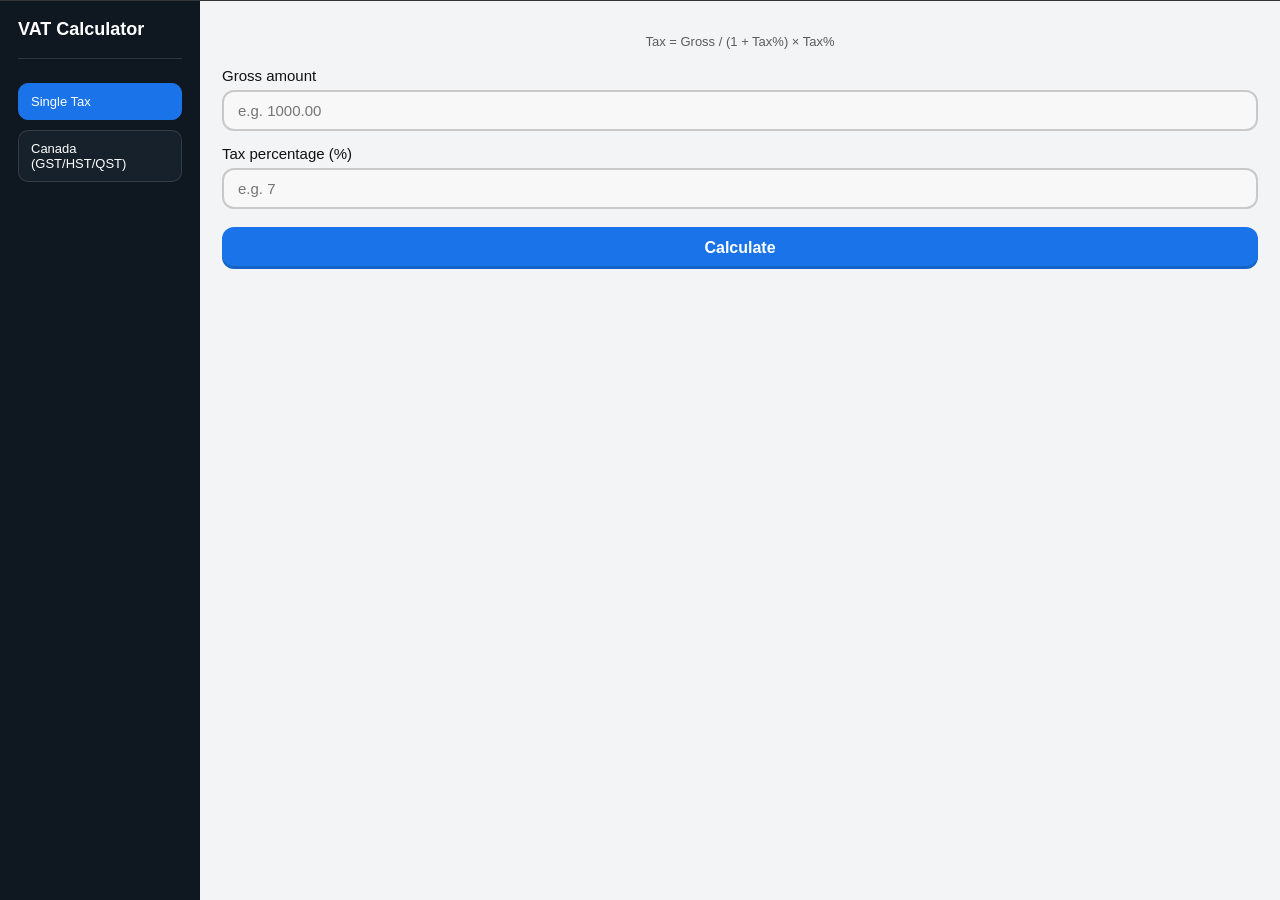
<file: index.html>
<!DOCTYPE html>
<html lang="en">
<head>
  <meta charset="utf-8" />
  <meta name="viewport" content="width=device-width, initial-scale=1" />
  <link rel="stylesheet" type="text/css" href="index.css" />
</head>
<body>
  <div class="ise-extension">
    <div class="ise-extension-content">
      <div class="app-shell">

        <aside class="sidebar">
          <div class="brand">
            <div class="brand-title">VAT Calculator</div>
            <div class="brand-subtitle"></div>
          </div>
          <button class="nav-btn active" data-target="vat-single.html">Single Tax</button>
          <button class="nav-btn" data-target="vat-canada.html">Canada (GST/HST/QST)</button>
        </aside>

        <main class="main-panel">
          <iframe id="toolFrame" class="tool-frame" src="vat-single.html" title="VAT Calculator"></iframe>
        </main>

      </div>
    </div>
  </div>
  <script src="index.js"></script>
</body>
</html>
</file>
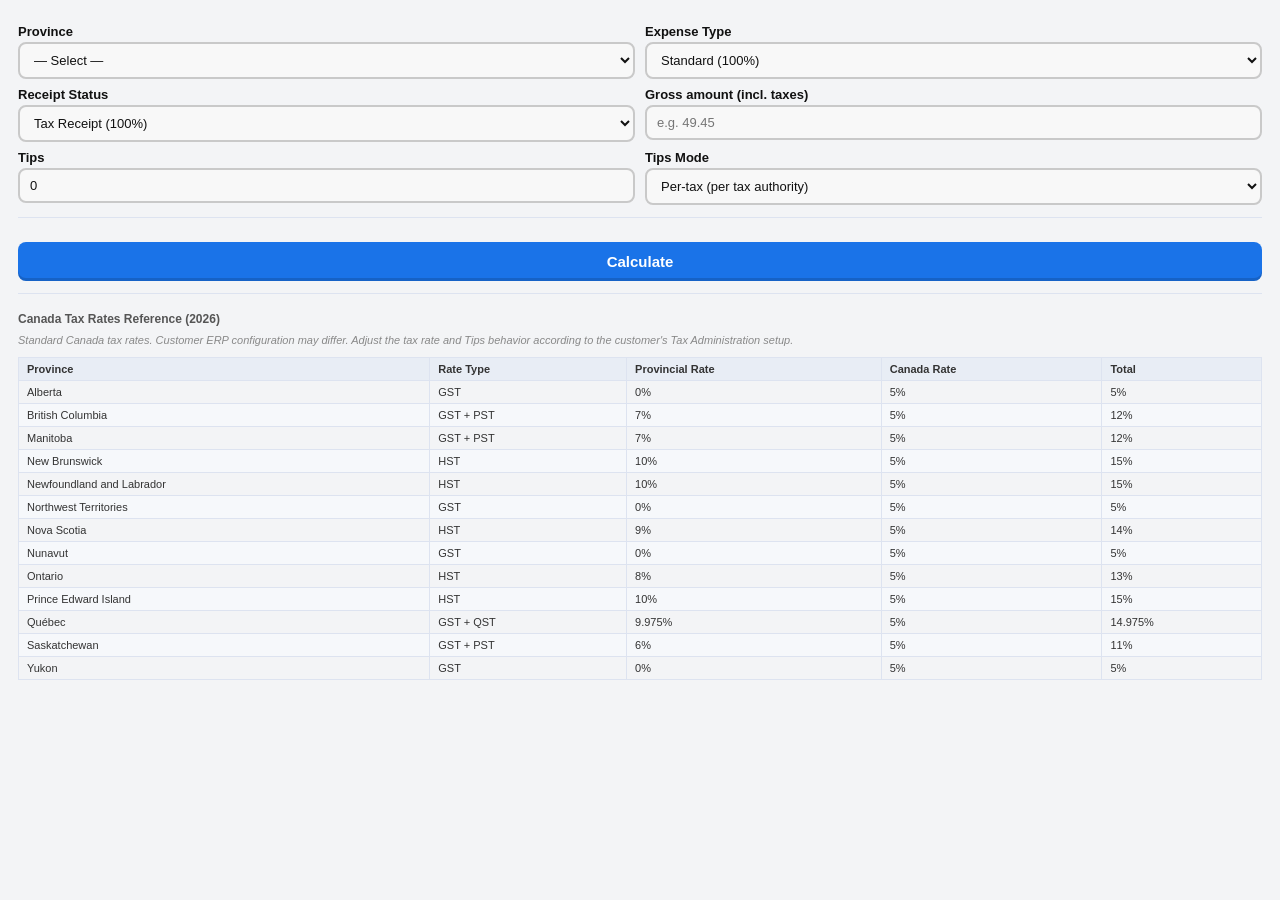
<file: vat-canada.html>
<!DOCTYPE html>
<html lang="en">
<head>
  <meta charset="utf-8" />
  <meta name="viewport" content="width=device-width, initial-scale=1" />
  <style>
    body {
      font-family: Arial, sans-serif;
      background: #f3f4f6 !important;
      color: #111111 !important;
      margin: 0;
      padding: 16px 18px;
      box-sizing: border-box;
    }
    label { display:block; margin:8px 0 3px 0; font-size:13px; font-weight:600; color:#111 !important; }
    input[type="number"], input[type="text"], select {
      width:100%; padding:8px 10px; border:2px solid #c9c9c9; border-radius:8px;
      background:#f8f8f8; color:#111; font-size:13px; font-family:inherit; box-sizing:border-box;
    }
    input:focus, select:focus { outline:none; border-color:#1a73e8; }
    .row-2 { display:grid; grid-template-columns:1fr 1fr; gap:10px; }
    .row-3 { display:grid; grid-template-columns:1fr 1fr 1fr; gap:8px; }

    .tax-row { background:#fff; border:1px solid #dde3f0; border-radius:8px; padding:10px 12px; margin-top:6px; }
    .tax-row-title { font-size:11px; font-weight:700; color:#0d63af; text-transform:uppercase; margin-bottom:6px; }
    .tax-row-title.t2 { color:#6a0dad; }
    .checkbox-row { display:flex; align-items:center; gap:6px; margin-top:6px; font-size:13px; }
    .checkbox-row input[type="checkbox"] { width:16px; height:16px; }
    .section-divider { border:none; border-top:1px solid #dde3f0; margin:12px 0; }

    #calculateBtn {
      width:100%; margin-top:12px; padding:11px; border:none; border-radius:8px;
      background:#1a73e8; color:#fff; font-size:15px; font-weight:700; font-family:inherit; cursor:pointer;
      box-shadow:inset 0 -3px 0 rgba(0,0,0,0.15);
    }
    #calculateBtn:hover { background:#1557b0; }

    .cards { display:grid; grid-template-columns:1fr 1fr; gap:8px; margin-top:12px; }
    .card { background:#fff; border:1px solid #dde3f0; border-radius:8px; padding:10px 12px; }
    .card-label { font-size:10px; color:#666; font-weight:700; text-transform:uppercase; letter-spacing:.04em; }
    .card-value { font-size:20px; font-weight:700; color:#111; margin:2px 0; }
    .card-sub { font-size:11px; color:#888; }
    .card-net-multi { font-size:13px; font-weight:600; color:#333; margin:2px 0; }
    .card-tax1 .card-value { color:#0d63af; }
    .card-tax2 .card-value { color:#6a0dad; }
    .card-reclaim { border-color:#b6ddb6; background:#f0fff0; }
    .card-reclaim .card-value { color:#1a7a1a; }

    .formula-hint { margin-top:8px; font-size:11px; font-style:italic; color:#777; line-height:1.7; }
    .proof-ok   { margin-top:6px; background:#e6f9ee; border:1px solid #6fcf97; border-radius:6px; padding:7px 10px; font-size:11px; color:#1a7a1a; }
    .proof-fail { margin-top:6px; background:#ffe6e6; border:1px solid #eb5757; border-radius:6px; padding:7px 10px; font-size:11px; color:#b90000; }
    .tips-note  { color:#b07000; }

    .ref-section { margin-top:18px; }
    .ref-title { font-size:12px; font-weight:700; color:#555; margin-bottom:6px; }
    .ref-note { font-size:11px; color:#888; font-style:italic; margin-bottom:8px; line-height:1.5; }
    table.ref-table { width:100%; border-collapse:collapse; font-size:11px; }
    .ref-table th { background:#e8edf5; color:#333; padding:5px 8px; text-align:left; border:1px solid #dde3f0; }
    .ref-table td { padding:5px 8px; border:1px solid #dde3f0; color:#333; }
    .ref-table tr:nth-child(even) td { background:#f6f8fb; }
    .ref-table tr.ref-highlight td { background:#dbeafe !important; font-weight:700; }
  </style>
</head>
<body>

  <div class="row-2">
    <div>
      <label for="province">Province</label>
      <select id="province" onchange="onProvinceChange()">
        <option value="">— Select —</option>
        <option value="AB">AB – Alberta</option>
        <option value="BC">BC – British Columbia</option>
        <option value="MB">MB – Manitoba</option>
        <option value="NT">NT – NW Territories</option>
        <option value="NU">NU – Nunavut</option>
        <option value="QC">QC – Quebec</option>
        <option value="SK">SK – Saskatchewan</option>
        <option value="YT">YT – Yukon</option>
        <option value="NB">NB – New Brunswick</option>
        <option value="NL">NL – Newfoundland</option>
        <option value="NS">NS – Nova Scotia</option>
        <option value="ON">ON – Ontario</option>
        <option value="PE">PE – PEI</option>
      </select>
    </div>
    <div>
      <label for="expense-type">Expense Type</label>
      <select id="expense-type">
        <option value="100">Standard (100%)</option>
        <option value="50">Meals &amp; Ent. (50%)</option>
      </select>
    </div>
  </div>

  <div class="row-2">
    <div>
      <label for="receipt-status">Receipt Status</label>
      <select id="receipt-status">
        <option value="100">Tax Receipt (100%)</option>
        <option value="100">Receipt (100%)</option>
        <option value="0">No Receipt (0%)</option>
      </select>
    </div>
    <div>
      <label for="gross-ca">Gross amount (incl. taxes)</label>
      <input id="gross-ca" type="number" step="0.01" placeholder="e.g. 49.45" />
    </div>
  </div>

  <div class="row-2">
    <div>
      <label for="tips">Tips</label>
      <input id="tips" type="number" step="0.01" placeholder="0.00" value="0" />
    </div>
    <div>
      <label for="tips-mode">Tips Mode</label>
      <select id="tips-mode">
        <option value="per-tax">Per-tax (per tax authority)</option>
        <option value="ignore">Standard / Ignore Tips</option>
      </select>
    </div>
  </div>

  <hr class="section-divider" />
  <div id="tax-rows"></div>

  <button id="calculateBtn">Calculate</button>

  <div class="cards" id="cards" style="display:none;">
    <div class="card card-tax1">
      <div class="card-label" id="lbl-tax1">Tax 1</div>
      <div class="card-value" id="val-tax1">—</div>
      <div class="card-sub"  id="sub-tax1"></div>
    </div>
    <div class="card card-tax2" id="card2" style="display:none;">
      <div class="card-label" id="lbl-tax2">Tax 2</div>
      <div class="card-value" id="val-tax2">—</div>
      <div class="card-sub"  id="sub-tax2"></div>
    </div>
    <div class="card" id="card-net">
      <div class="card-label">Net / Base</div>
      <div id="val-net-content">—</div>
    </div>
    <div class="card card-reclaim">
      <div class="card-label">Total Reclaim</div>
      <div class="card-value" id="val-reclaim">—</div>
    </div>
  </div>

  <div id="formula-out"></div>

  <hr class="section-divider" />

  <div class="ref-section">
    <div class="ref-title">Canada Tax Rates Reference (2026)</div>
    <div class="ref-note">Standard Canada tax rates. Customer ERP configuration may differ. Adjust the tax rate and Tips behavior according to the customer's Tax Administration setup.</div>
    <table class="ref-table" id="ref-table">
      <thead><tr><th>Province</th><th>Rate Type</th><th>Provincial Rate</th><th>Canada Rate</th><th>Total</th></tr></thead>
      <tbody>
        <tr data-prov="AB"><td>Alberta</td>                    <td>GST</td>         <td>0%</td>     <td>5%</td><td>5%</td></tr>
        <tr data-prov="BC"><td>British Columbia</td>           <td>GST + PST</td>   <td>7%</td>     <td>5%</td><td>12%</td></tr>
        <tr data-prov="MB"><td>Manitoba</td>                   <td>GST + PST</td>   <td>7%</td>     <td>5%</td><td>12%</td></tr>
        <tr data-prov="NB"><td>New Brunswick</td>              <td>HST</td>         <td>10%</td>    <td>5%</td><td>15%</td></tr>
        <tr data-prov="NL"><td>Newfoundland and Labrador</td>  <td>HST</td>         <td>10%</td>    <td>5%</td><td>15%</td></tr>
        <tr data-prov="NT"><td>Northwest Territories</td>      <td>GST</td>         <td>0%</td>     <td>5%</td><td>5%</td></tr>
        <tr data-prov="NS"><td>Nova Scotia</td>                <td>HST</td>         <td>9%</td>     <td>5%</td><td>14%</td></tr>
        <tr data-prov="NU"><td>Nunavut</td>                    <td>GST</td>         <td>0%</td>     <td>5%</td><td>5%</td></tr>
        <tr data-prov="ON"><td>Ontario</td>                    <td>HST</td>         <td>8%</td>     <td>5%</td><td>13%</td></tr>
        <tr data-prov="PE"><td>Prince Edward Island</td>       <td>HST</td>         <td>10%</td>    <td>5%</td><td>15%</td></tr>
        <tr data-prov="QC"><td>Québec</td>                     <td>GST + QST</td>   <td>9.975%</td> <td>5%</td><td>14.975%</td></tr>
        <tr data-prov="SK"><td>Saskatchewan</td>               <td>GST + PST</td>   <td>6%</td>     <td>5%</td><td>11%</td></tr>
        <tr data-prov="YT"><td>Yukon</td>                      <td>GST</td>         <td>0%</td>     <td>5%</td><td>5%</td></tr>
      </tbody>
    </table>
  </div>

  <script>
    const PROVINCE_DATA = {
      AB: [{ label:'GST', rate:5,     subtractTips:true  }],
      BC: [{ label:'GST', rate:5,     subtractTips:true  }, { label:'PST', rate:7,     subtractTips:true  }],
      MB: [{ label:'GST', rate:5,     subtractTips:true  }, { label:'PST', rate:7,     subtractTips:true  }],
      NT: [{ label:'GST', rate:5,     subtractTips:true  }],
      NU: [{ label:'GST', rate:5,     subtractTips:true  }],
      QC: [{ label:'GST', rate:5,     subtractTips:true  }, { label:'QST', rate:9.975, subtractTips:false }],
      SK: [{ label:'GST', rate:5,     subtractTips:true  }, { label:'PST', rate:6,     subtractTips:true  }],
      YT: [{ label:'GST', rate:5,     subtractTips:true  }],
      NB: [{ label:'HST', rate:15,    subtractTips:true  }],
      NL: [{ label:'HST', rate:15,    subtractTips:true  }],
      NS: [{ label:'HST', rate:14,    subtractTips:true  }],
      ON: [{ label:'HST', rate:13,    subtractTips:true  }],
      PE: [{ label:'HST', rate:15,    subtractTips:true  }],
    };

    function fmt(n) { return n.toFixed(2); }

    function onProvinceChange() {
      const prov = document.getElementById('province').value;
      // Highlight ref table
      document.querySelectorAll('#ref-table tr[data-prov]').forEach(row => {
        row.classList.toggle('ref-highlight', row.dataset.prov === prov);
      });
      if (!prov) { document.getElementById('tax-rows').innerHTML = ''; return; }
      renderTaxRows(PROVINCE_DATA[prov]);
    }

    function renderTaxRows(taxes) {
      const container = document.getElementById('tax-rows');
      container.innerHTML = '';
      taxes.forEach((t, i) => {
        const cls = i === 0 ? 'tax-row-title' : 'tax-row-title t2';
        container.innerHTML += `
          <div class="tax-row">
            <div class="${cls}">Tax ${i+1}</div>
            <div class="row-3">
              <div>
                <label>Name</label>
                <input type="text" id="tax-name-${i}" value="${t.label}" />
              </div>
              <div>
                <label>Rate (%)</label>
                <input type="number" id="tax-rate-${i}" value="${t.rate}" step="0.001" />
              </div>
              <div>
                <label>Reclaim (%)</label>
                <input type="number" id="tax-reclaim-${i}" value="" step="1" placeholder="Auto" />
              </div>
            </div>
            <div class="checkbox-row">
              <input type="checkbox" id="tax-tips-${i}" ${t.subtractTips ? 'checked' : ''} />
              <label for="tax-tips-${i}" style="margin:0;">Subtract Tips from gross for this tax</label>
            </div>
          </div>`;
      });
    }

    function getTaxRows() {
      const rows = [];
      let i = 0;
      while (document.getElementById('tax-name-' + i)) {
        rows.push({
          label:           document.getElementById('tax-name-' + i).value || ('Tax ' + (i+1)),
          rate:            parseFloat(document.getElementById('tax-rate-' + i).value) || 0,
          subtractTips:    document.getElementById('tax-tips-' + i).checked,
          reclaimOverride: document.getElementById('tax-reclaim-' + i).value.trim(),
        });
        i++;
      }
      return rows;
    }

    document.addEventListener('DOMContentLoaded', () => {
      document.getElementById('calculateBtn').addEventListener('click', calculate);
    });

    function calculate() {
      const gross      = parseFloat(document.getElementById('gross-ca').value);
      const tips       = parseFloat(document.getElementById('tips').value) || 0;
      const expTypePct = parseFloat(document.getElementById('expense-type').value) / 100;
      const receiptPct = parseFloat(document.getElementById('receipt-status').value) / 100;
      const tipsMode   = document.getElementById('tips-mode').value;
      const cards      = document.getElementById('cards');
      const fmlOut     = document.getElementById('formula-out');
      const taxes      = getTaxRows();

      if (isNaN(gross) || gross <= 0 || taxes.length === 0) {
        cards.style.display = 'none'; fmlOut.innerHTML = ''; return;
      }

      const combined = taxes.reduce((s, t) => s + t.rate, 0) / 100;

      const results = taxes.map(t => {
        const shouldSubtract = tipsMode === 'per-tax' && t.subtractTips;
        const adjGross = shouldSubtract ? gross - tips : gross;
        const net      = adjGross / (1 + combined);
        const amount   = net * (t.rate / 100);
        const rPct     = t.reclaimOverride !== '' && !isNaN(parseFloat(t.reclaimOverride))
          ? parseFloat(t.reclaimOverride) / 100
          : expTypePct * receiptPct;
        const rec = amount * rPct;
        return { ...t, adjGross, net, amount, rec, rPct, shouldSubtract };
      });

      const r1 = results[0], r2 = results[1] || null;

      // Tax 1 card
      document.getElementById('lbl-tax1').textContent = r1.label + ' (' + r1.rate + '%)';
      document.getElementById('val-tax1').textContent = fmt(r1.amount);
      document.getElementById('sub-tax1').textContent = 'Reclaim (' + (r1.rPct*100).toFixed(0) + '%): ' + fmt(r1.rec);

      // Tax 2 card
      const card2 = document.getElementById('card2');
      if (r2) {
        card2.style.display = 'block';
        document.getElementById('lbl-tax2').textContent = r2.label + ' (' + r2.rate + '%)';
        document.getElementById('val-tax2').textContent = fmt(r2.amount);
        document.getElementById('sub-tax2').textContent = 'Reclaim (' + (r2.rPct*100).toFixed(0) + '%): ' + fmt(r2.rec);
      } else {
        card2.style.display = 'none';
      }

      // Net / Base card — per tax if different bases
      const netContent = document.getElementById('val-net-content');
      const allSameBase = results.every(t => t.adjGross === r1.adjGross);
      if (allSameBase) {
        netContent.innerHTML = '<div class="card-value">' + fmt(r1.net) + '</div>';
      } else {
        netContent.innerHTML = results.map(t =>
          '<div class="card-net-multi">' + t.label + ': ' + fmt(t.net) + '</div>'
        ).join('');
      }

      document.getElementById('val-reclaim').textContent = fmt(results.reduce((s, t) => s + t.rec, 0));
      cards.style.display = 'grid';

      // Formula
      let fml = '<div class="formula-hint">';
      results.forEach(t => {
        const adjLabel = t.shouldSubtract && tips > 0
          ? fmt(gross) + ' &minus; ' + fmt(tips) + ' = ' + fmt(t.adjGross)
          : fmt(gross);
        fml += '<b>' + t.label + ':</b> NET = ' + adjLabel + ' / (1 + ' + combined.toFixed(5) + ') = ' + fmt(t.net) + '<br>';
        fml += '&nbsp;&nbsp;' + t.label + ' = ' + fmt(t.net) + ' &times; ' + (t.rate/100).toFixed(5) + ' = ' + fmt(t.amount);
        fml += ' | Reclaim = ' + fmt(t.amount) + ' &times; ' + (t.rPct*100).toFixed(0) + '% = ' + fmt(t.rec) + '<br>';
      });
      if (tips > 0 && tipsMode === 'per-tax') fml += '<span class="tips-note">Tips ' + fmt(tips) + ': applied per-tax (per tax authority)</span><br>';
      if (tips > 0 && tipsMode === 'ignore')  fml += '<span class="tips-note">Tips ignored (Standard mode)</span><br>';
      fml += '</div>';

      // Proof per tax
      let proofHtml = '<div class="proof-ok">';
      let allOk = true;
      results.forEach(t => {
        const check = t.net * (1 + combined);
        const diff  = Math.abs(check - t.adjGross);
        const ok    = diff < 0.005;
        if (!ok) allOk = false;
        proofHtml += (ok ? '✓ ' : '⚠ ') + t.label + ': NET ' + fmt(t.net) + ' &times; (1 + ' + combined.toFixed(5) + ') = ' + fmt(check) + ' = ' + fmt(t.adjGross) + (ok ? ' ✓' : ' ✗') + '<br>';
      });
      proofHtml += '</div>';
      if (!allOk) proofHtml = proofHtml.replace('proof-ok', 'proof-fail');

      fmlOut.innerHTML = fml + proofHtml;
    }
  </script>
</body>
</html>
</file>
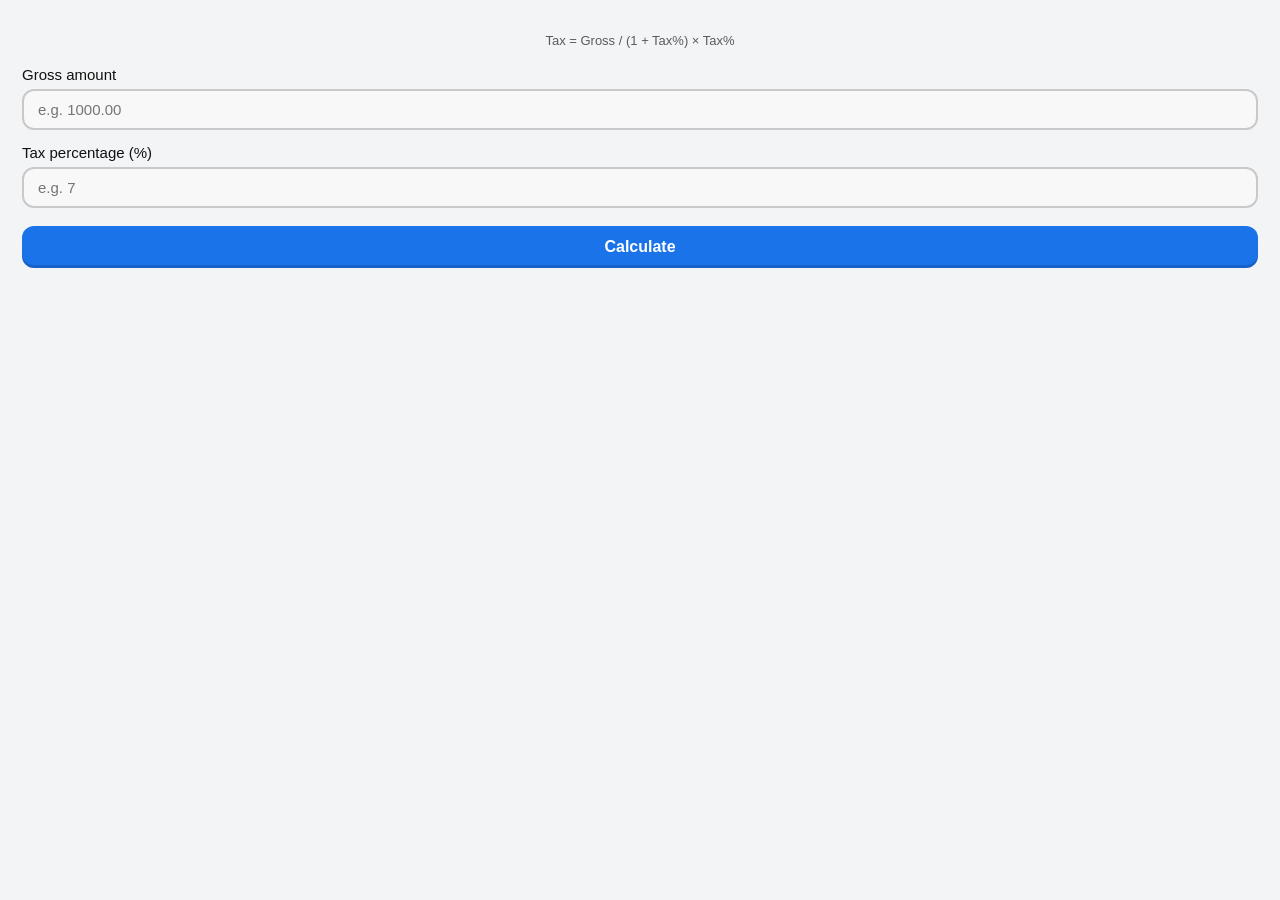
<file: vat-single.html>
<!DOCTYPE html>
<html lang="en">
<head>
  <meta charset="utf-8" />
  <meta name="viewport" content="width=device-width, initial-scale=1" />
  <style>
    body {
      font-family: Arial, sans-serif;
      background: #f3f4f6 !important;
      color: #111111 !important;
      margin: 0;
      padding: 20px 22px;
      box-sizing: border-box;
    }
    .formula {
      text-align: center;
      color: #5b5b5b;
      font-size: 13px;
      font-weight: 500;
      margin-bottom: 18px;
    }
    label {
      display: block;
      margin: 14px 0 6px 0;
      font-size: 15px;
      font-weight: 500;
      color: #111111 !important;
    }
    input[type="number"] {
      width: 100%;
      padding: 10px 14px;
      border: 2px solid #c9c9c9;
      border-radius: 12px;
      background: #f8f8f8;
      color: #111111;
      font-size: 15px;
      font-family: inherit;
      box-sizing: border-box;
    }
    input[type="number"]:focus { outline: none; border-color: #1a73e8; }
    button { border: none; cursor: pointer; }
    #calculateBtn {
      width: 100%;
      margin-top: 18px;
      padding: 12px 16px;
      border-radius: 12px;
      background: #1a73e8;
      color: #fff;
      font-size: 16px;
      font-weight: 700;
      font-family: inherit;
      box-shadow: inset 0 -3px 0 rgba(0,0,0,0.15);
    }
    #calculateBtn:hover { background: #1557b0; }
    #result {
      margin-top: 16px;
      text-align: center;
      font-size: 16px;
      line-height: 1.7;
      color: #111111;
    }
    .calculated-as {
      margin-top: 4px;
      font-size: 12px;
      font-style: italic;
      color: #666;
    }
  </style>
</head>
<body>
  <p class="formula">Tax = Gross / (1 + Tax%) × Tax%</p>

  <label for="gross">Gross amount</label>
  <input id="gross" type="number" step="0.01" placeholder="e.g. 1000.00" />

  <label for="rate">Tax percentage (%)</label>
  <input id="rate" type="number" step="0.01" placeholder="e.g. 7" />

  <button id="calculateBtn">Calculate</button>
  <div id="result"></div>

  <script>
    document.addEventListener('DOMContentLoaded', () => {
      document.getElementById('calculateBtn').addEventListener('click', calculate);
    });

    function calculate() {
      const gross = parseFloat(document.getElementById('gross').value);
      const rate  = parseFloat(document.getElementById('rate').value);
      const result = document.getElementById('result');
      if (isNaN(gross) || isNaN(rate)) { result.innerHTML = 'Please enter valid values.'; return; }
      const r = rate / 100;
      const net = gross / (1 + r);
      const tax = gross - net;
      result.innerHTML =
        '<strong>Tax:</strong> ' + tax.toFixed(2) + '<br>' +
        '<strong>Net:</strong> ' + net.toFixed(2) + '<br>' +
        '<div class="calculated-as">Calculated as: ' + gross.toFixed(2) +
        ' / (1 + ' + r.toFixed(4) + ') × ' + r.toFixed(4) + '</div>';
    }
  </script>
</body>
</html>
</file>
<file: index.css>
body {
  margin: 0;
  font-family: Arial, sans-serif;
  background: #dfe4ea !important;
  color: #111111 !important;
}

.ise-extension {
  display: flex;
  flex-direction: column;
  height: 100vh;
}

.ise-extension-content {
  flex: 1;
  display: flex;
  flex-direction: column;
  background: #dfe4ea !important;
  color: #111111 !important;
  border-top: 1px solid #333333;
  overflow: hidden;
}

.app-shell {
  display: grid;
  grid-template-columns: 200px 1fr;
  height: 100%;
}

.sidebar {
  background: #0f1720;
  color: #ffffff;
  padding: 18px;
  box-sizing: border-box;
  display: flex;
  flex-direction: column;
  gap: 10px;
}

.brand {
  margin-bottom: 14px;
  padding-bottom: 14px;
  border-bottom: 1px solid rgba(255,255,255,0.12);
}

.brand-title {
  font-size: 18px;
  font-weight: 700;
}

.brand-subtitle {
  margin-top: 4px;
  color: #94a3b8;
  font-size: 12px;
}

.nav-btn {
  width: 100%;
  text-align: left;
  padding: 10px 12px;
  border: 1px solid rgba(255,255,255,0.12);
  border-radius: 10px;
  background: #17212b;
  color: #ffffff;
  cursor: pointer;
  font-size: 13px;
  font-family: inherit;
}

.nav-btn:hover { background: #1f2d3a; }
.nav-btn.active { background: #1a73e8; border-color: #1a73e8; }

.main-panel {
  display: flex;
  flex-direction: column;
  height: 100%;
}

.tool-frame {
  width: 100%;
  flex: 1;
  border: none;
  background: #ffffff;
}
</file>
